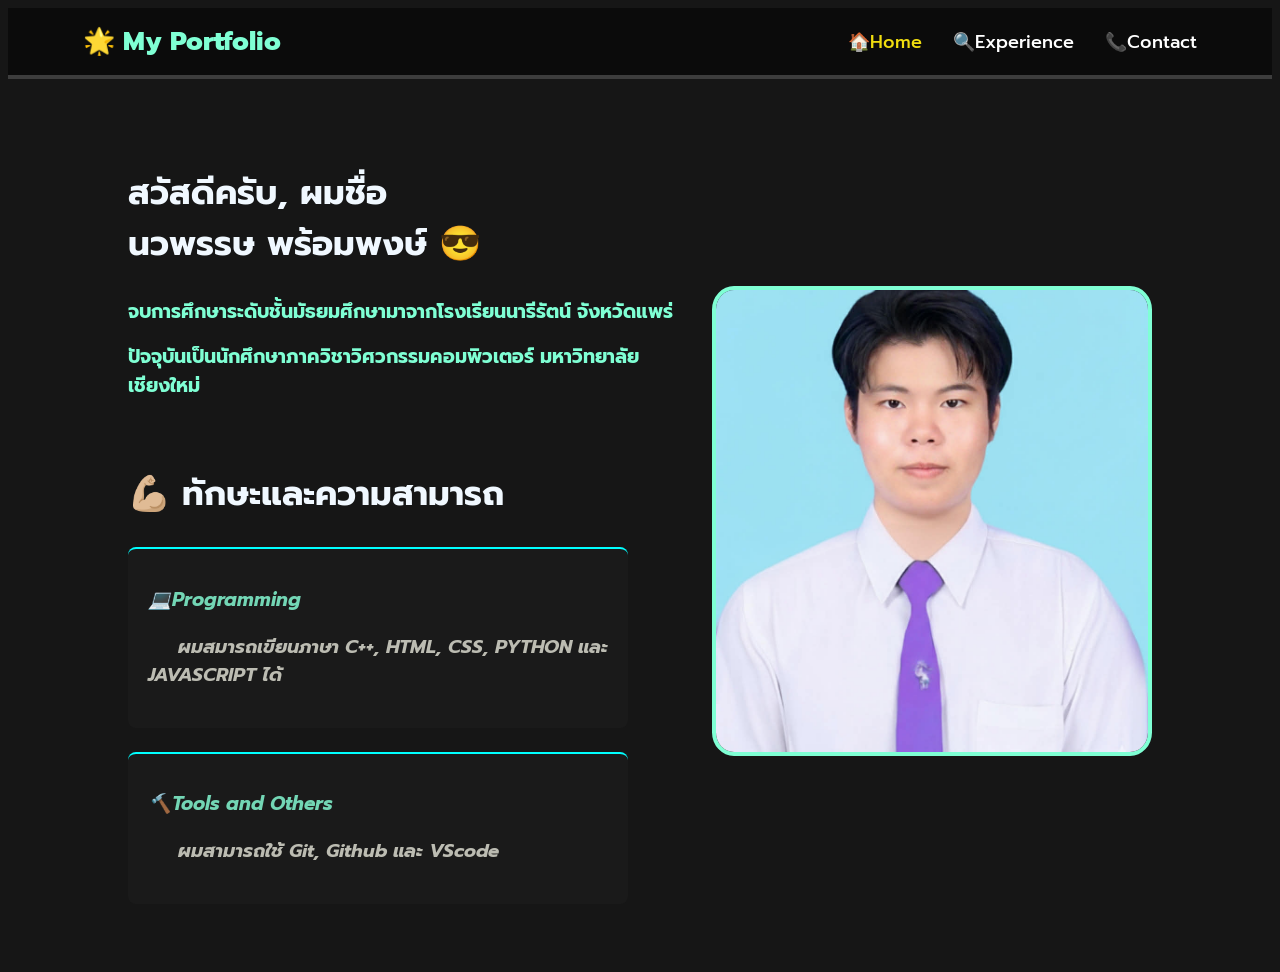
<file: index.html>
<!doctype html>
<html lang="en">
  <head>
    <meta charset="UTF-8" />
    <meta name="viewport" content="width=device-width, initial-scale=1.0" />
    <link rel="stylesheet" href="css/style.css" />
    <link rel="preconnect" href="https://fonts.googleapis.com" />
    <link rel="preconnect" href="https://fonts.gstatic.com" crossorigin />
    <link
      href="https://fonts.googleapis.com/css2?family=Kanit:wght@100;400&family=Prompt:wght@100;400&display=swap"
      rel="stylesheet"
    />
    <title>My Portfolio</title>
  </head>
  <body>
    <nav class="navbar">
      <div class="logo">🌟 My Portfolio</div>
      <div class="menu">
        <a href="index.html" class="active">🏠Home</a>
        <a href="exp.html">🔍Experience</a>
        <a href="contact.html">📞Contact</a>
      </div>
    </nav>

    <section class="index_section">
      <div class="index_txt">
        <h1>สวัสดีครับ, ผมชื่อ <br />นวพรรษ พร้อมพงษ์ 😎</h1>
        <h2>จบการศึกษาระดับชั้นมัธยมศึกษามาจากโรงเรียนนารีรัตน์ จังหวัดแพร่</h2>
        <h2>
          ปัจจุบันเป็นนักศึกษาภาควิชาวิศวกรรมคอมพิวเตอร์ มหาวิทยาลัยเชียงใหม่
        </h2>
        <br />
        <div class="index_skill_title">
          <h1>💪🏼 ทักษะและความสามารถ</h1>
        </div>
        <div class="index_skill_container">
          <div class="index_skill_card">
            <h2>💻Programming</h2>
            <h3>ผมสมารถเขียนภาษา C++, HTML, CSS, PYTHON และ JAVASCRIPT ได้</h3>
          </div>
        </div>
        <br />
        <div class="index_skill_container">
          <div class="index_skill_card">
            <h2>🔨Tools and Others</h2>
            <h3>ผมสามารถใช้ Git, Github และ VScode</h3>
          </div>
        </div>
      </div>
      <div class="index_img_container">
        <img src="img/pic_me.jpg" class="index_img_pic" alt="me_picture" />
      </div>
    </section>
  </body>
</html>
</file>
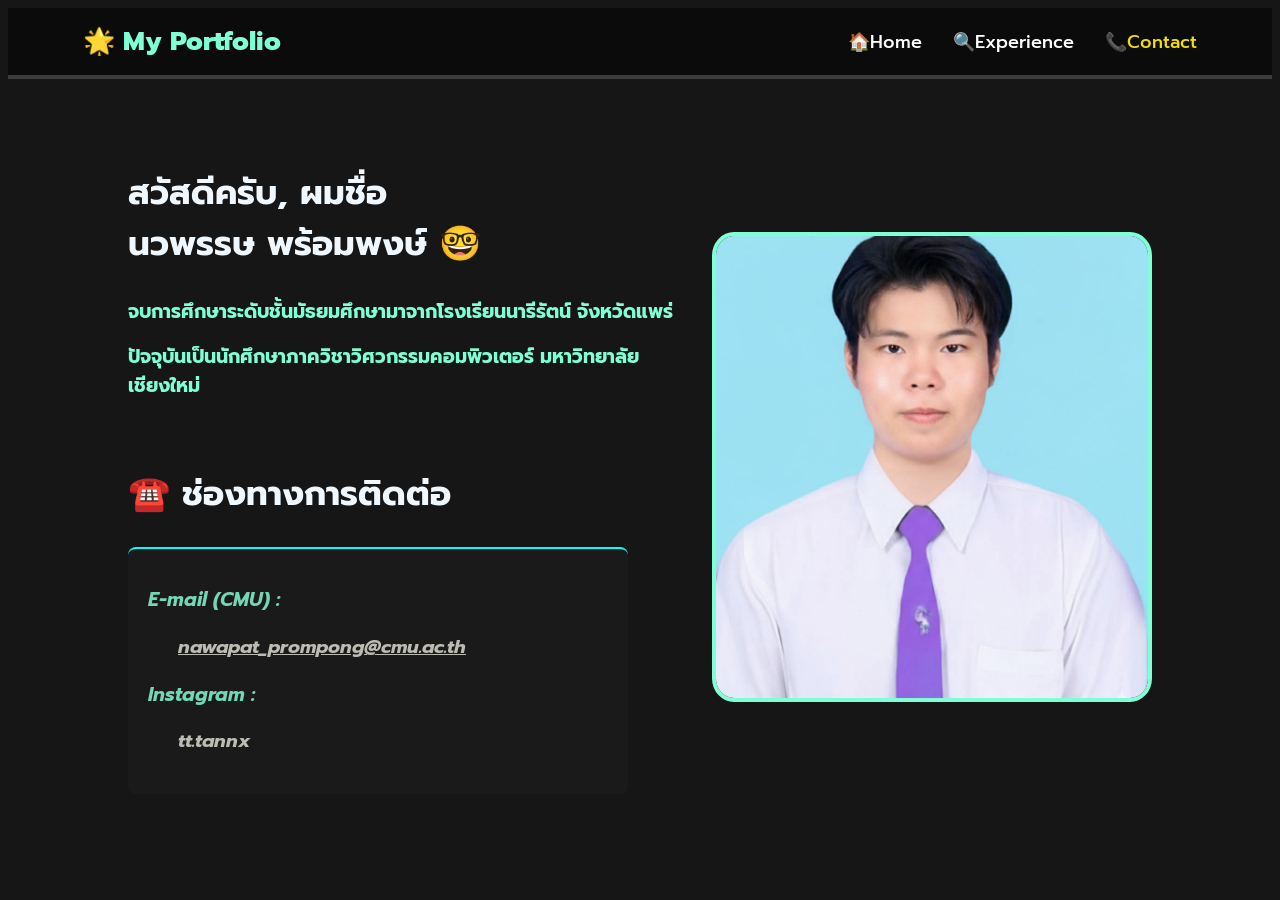
<file: contact.html>
<!doctype html>
<html lang="en">
  <head>
    <meta charset="UTF-8" />
    <meta name="viewport" content="width=device-width, initial-scale=1.0" />
    <link rel="stylesheet" href="css/style.css" />
    <link rel="preconnect" href="https://fonts.googleapis.com" />
    <link rel="preconnect" href="https://fonts.gstatic.com" crossorigin />
    <link
      href="https://fonts.googleapis.com/css2?family=Kanit:wght@100;400&family=Prompt:wght@100;400&display=swap"
      rel="stylesheet"
    />
    <title>My Portfolio</title>
  </head>
  <body>
    <nav class="navbar">
      <div class="logo">🌟 My Portfolio</div>
      <div class="menu">
        <a href="index.html">🏠Home</a>
        <a href="exp.html">🔍Experience</a>
        <a href="contact.html" class="active">📞Contact</a>
      </div>
    </nav>

    <section class="index_section">
      <div class="index_txt">
        <h1>สวัสดีครับ, ผมชื่อ <br />นวพรรษ พร้อมพงษ์ 🤓</h1>
        <h2>จบการศึกษาระดับชั้นมัธยมศึกษามาจากโรงเรียนนารีรัตน์ จังหวัดแพร่</h2>
        <h2>
          ปัจจุบันเป็นนักศึกษาภาควิชาวิศวกรรมคอมพิวเตอร์ มหาวิทยาลัยเชียงใหม่
        </h2>
        <br />
        <h1>☎️ ช่องทางการติดต่อ</h1>
        <div class="index_skill_container">
          <div class="index_skill_card">
            <h2>E-mail (CMU) :</h2>
            <h3>
              <a href="mailto:nawapat_prompong@cmu.ac.th" class="link_email"
                >nawapat_prompong@cmu.ac.th
              </a>
            </h3>
            <h2>Instagram :</h2>
            <h3>tt.tannx</h3>
          </div>
        </div>
      </div>

      <div class="index_img_container">
        <img src="img/pic_me.jpg" class="index_img_pic" alt="me_picture" />
      </div>
    </section>
  </body>
</html>
</file>
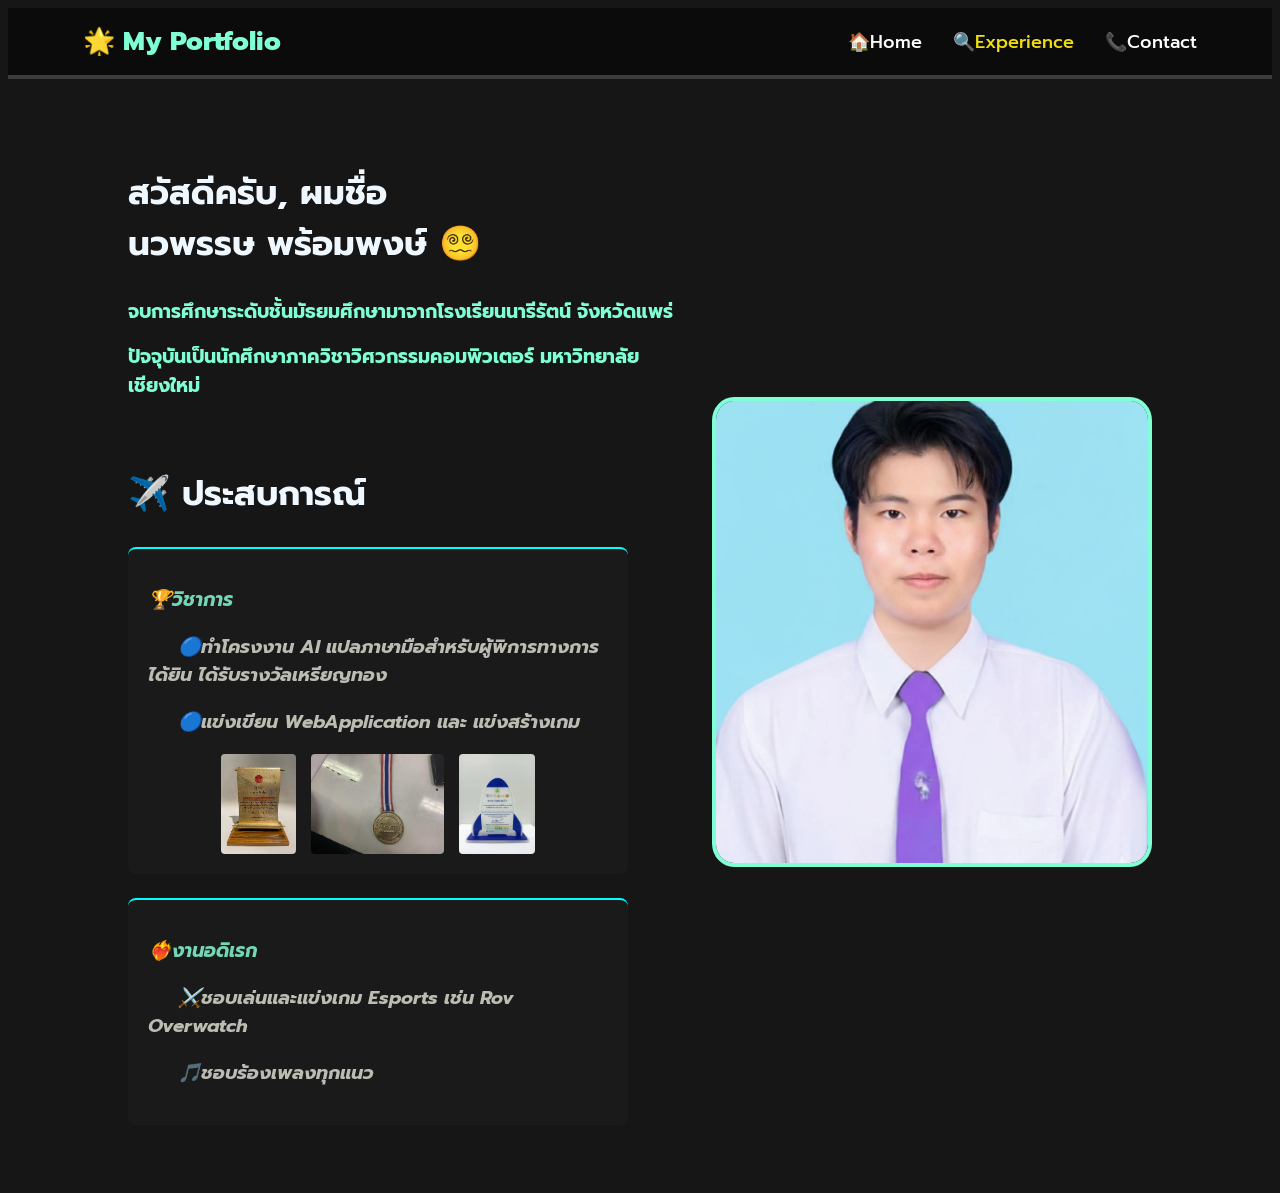
<file: exp.html>
<!doctype html>
<html lang="en">
  <head>
    <meta charset="UTF-8" />
    <meta name="viewport" content="width=device-width, initial-scale=1.0" />
    <link rel="stylesheet" href="css/style.css" />
    <link rel="preconnect" href="https://fonts.googleapis.com" />
    <link rel="preconnect" href="https://fonts.gstatic.com" crossorigin />
    <link
      href="https://fonts.googleapis.com/css2?family=Kanit:wght@100;400&family=Prompt:wght@100;400&display=swap"
      rel="stylesheet"
    />
    <title>My Portfolio</title>
  </head>
  <body>
    <nav class="navbar">
      <div class="logo">🌟 My Portfolio</div>
      <div class="menu">
        <a href="index.html">🏠Home</a>
        <a href="exp.html" class="active">🔍Experience</a>
        <a href="contact.html">📞Contact</a>
      </div>
    </nav>

    <section class="index_section">
      <div class="index_txt">
        <h1>สวัสดีครับ, ผมชื่อ <br />นวพรรษ พร้อมพงษ์ 😵‍💫</h1>
        <h2>จบการศึกษาระดับชั้นมัธยมศึกษามาจากโรงเรียนนารีรัตน์ จังหวัดแพร่</h2>
        <h2>
          ปัจจุบันเป็นนักศึกษาภาควิชาวิศวกรรมคอมพิวเตอร์ มหาวิทยาลัยเชียงใหม่
        </h2>
        <br />
        <h1>✈️ ประสบการณ์</h1>
        <div class="index_skill_container">
          <div class="index_skill_card">
            <h2>🏆วิชาการ</h2>
            <h3>
              🔵ทำโครงงาน AI แปลภาษามือสำหรับผู้พิการทางการได้ยิน
              ได้รับรางวัลเหรียญทอง
            </h3>
            <h3>🔵แข่งเขียน WebApplication และ แข่งสร้างเกม</h3>
            <div class="img_award">
              <img src="img/spaa.jpg" />
              <img src="img/medal.jpg" />
              <img src="img/cira.jpg" />
            </div>
          </div>
        </div>
        <br />
        <div class="index_skill_container">
          <div class="index_skill_card">
            <h2>❤️‍🔥งานอดิเรก</h2>
            <h3>⚔️ชอบเล่นและแข่งเกม Esports เช่น Rov Overwatch</h3>
            <h3>🎵ชอบร้องเพลงทุกแนว</h3>
          </div>
        </div>
      </div>

      <div class="index_img_container">
        <img src="img/pic_me.jpg" class="index_img_pic" alt="me_picture" />
      </div>
    </section>
  </body>
</html>
</file>
<file: css/style.css>
/* element ทั้งหมด */
* {
  box-sizing: border-box;
}

body {
  font-family: "Prompt", sans-serif;
  background-color: rgb(22, 22, 22);
  color: aliceblue;
}

/* 1.navbar */
.navbar {
  display: flex;
  justify-content: space-between; /*แยกซ้ายขวา */
  align-items: center; /* กึ่งกลางบน-ล่าง */
  background-color: rgb(11, 11, 11);
  padding: 14px 75px;
  border-bottom: 4px solid;
  border-color: rgb(61, 61, 61);
}

.navbar .logo {
  font-size: 26px;
  font-weight: 750;
  color: aquamarine;
}

.navbar .logo a {
  color: aquamarine;
  text-decoration: none;
}

.navbar .menu a {
  /* เฉพาะ <a> ใน class menu */
  color: rgb(255, 255, 255);
  text-decoration: none; /* ทำให้สี link หาย */
  margin-left: 25px;
  font-size: 18px;
  font-weight: 450;
}

.navbar .menu a.active, /* active = อยู่pageนั้น, hover = เม้าชี้ */
.navbar .menu a:hover {
  color: rgb(240, 221, 15);
}

/* 2.home section*/
.index_section {
  display: flex;
  justify-content: space-between;
  align-items: center;
  padding: 60px 120px;
  min-height: 450px;
}

.index_txt h1 {
  font-size: 34px;
  color: aliceblue;
}

.index_txt h2 {
  font-size: 19px;
  color: aquamarine;
}

.index_img_container {
  display: flex;
  justify-content: center;
  align-items: center;
  margin-left: 25px;
}

.index_img_pic {
  width: 440px;
  height: 470px;
  object-fit: cover; /*ไม่ให้รูปเบี้ยว*/
  border-radius: 5%;
  border: 4px solid aquamarine;
}

/* 3.skill */
.index_skill_title h1 {
  font-size: 34px;
  color: aliceblue;
  padding-right: 10px;
}

.index_skill_card h2 {
  color: rgb(115, 214, 181);
  font-style: italic;
}

.index_skill_card h3 {
  color: rgb(188, 188, 178);
  text-indent: 30px;
  font-style: italic;
}

.index_skill_container {
  display: grid;
  padding: 20px;
  width: 500px;
  background-color: #1a1a1a;
  border-top: 2px solid;
  border-color: aqua;
  border-radius: 8px;
}

/* exp page */
.index_skill_container:hover {
  background-color: rgb(41, 38, 38);
}

.img_award {
  display: flex;
  justify-content: center;
  height: 100px;
  gap: 15px;
}

.img_award img {
  object-fit: cover;
  border-radius: 4px;
}

/* contact */
.link_email {
  color: rgb(188, 188, 178);
}
</file>
